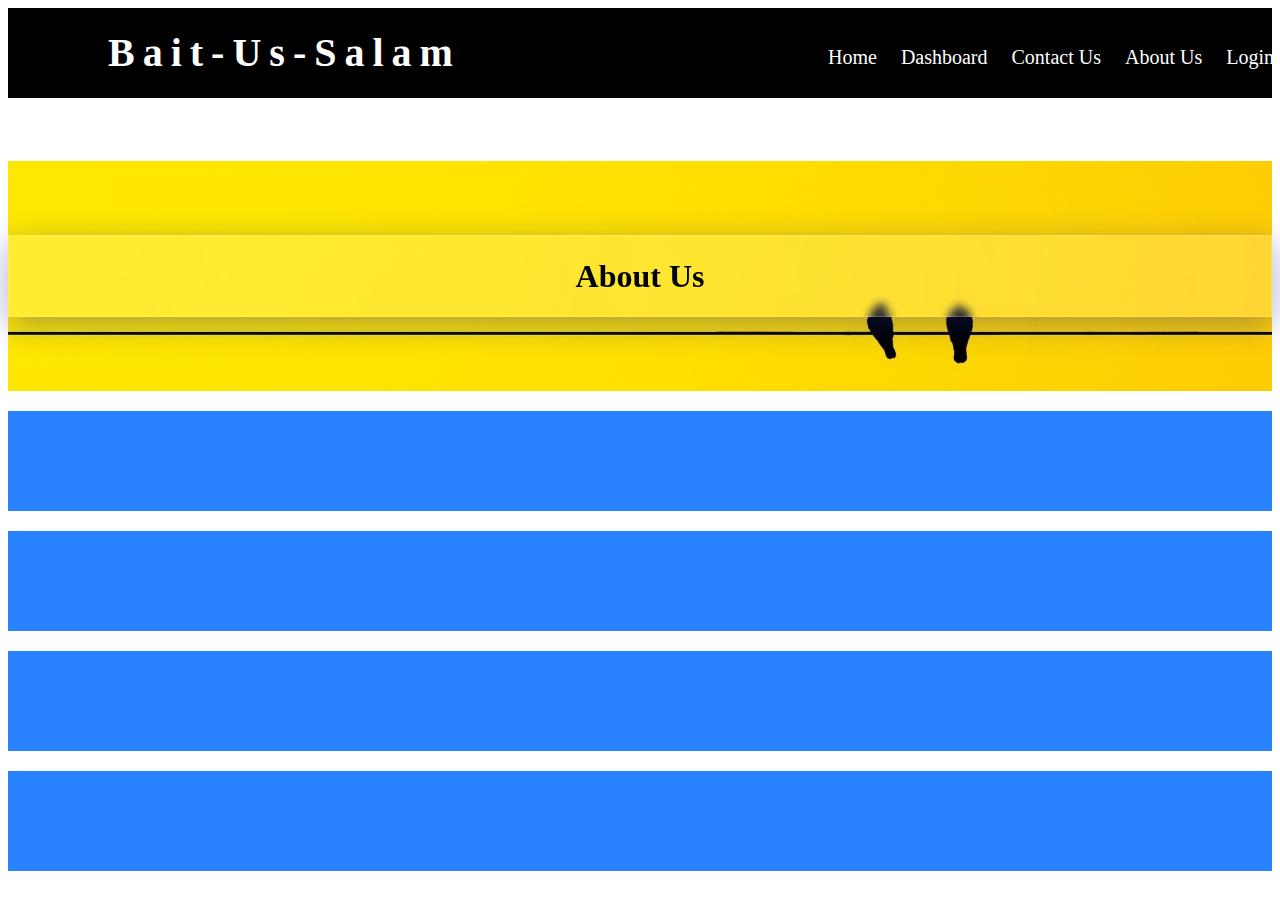
<file: about.html>
<!DOCTYPE html>
<html lang="en">

<head>
    <meta charset="UTF-8">
    <meta name="viewport" content="width=device-width, initial-scale=1.0">
    <title>About</title>
    <link rel="stylesheet" href="style.css">

</head>

<body>



    <header>
        <div class="website-heading">
            <h1> <a href="index.html">Bait-Us-Salam</a> </h1>
        </div>
        <div class="nav">
            <nav>
                <ul>
                    <li><a href="index.html"> Home </a> </li>
                    <li><a href="dashboard.html"> Dashboard </a> </li>
                    <li><a href="contact.html"> Contact Us </a> </li>
                    <li><a href="about.html"> About Us </a> </li>
                    <li><a href="login.html"> Login </a> </li>
                </ul>

            </nav>
        </div>

    </header>

    <section>
        <div class="heading-about">
           <div class="h1">
            <h1>About Us</h1>
           </div> 
        </div>
    </section>

        <div class="text-1 about">
            
        </div>


        <div class="text-2 about">

        </div>
        

        <div class="text-3 about">

        </div>
        

        <div class="text-4 about">

       
        </div>
</body>

</html>
</file>
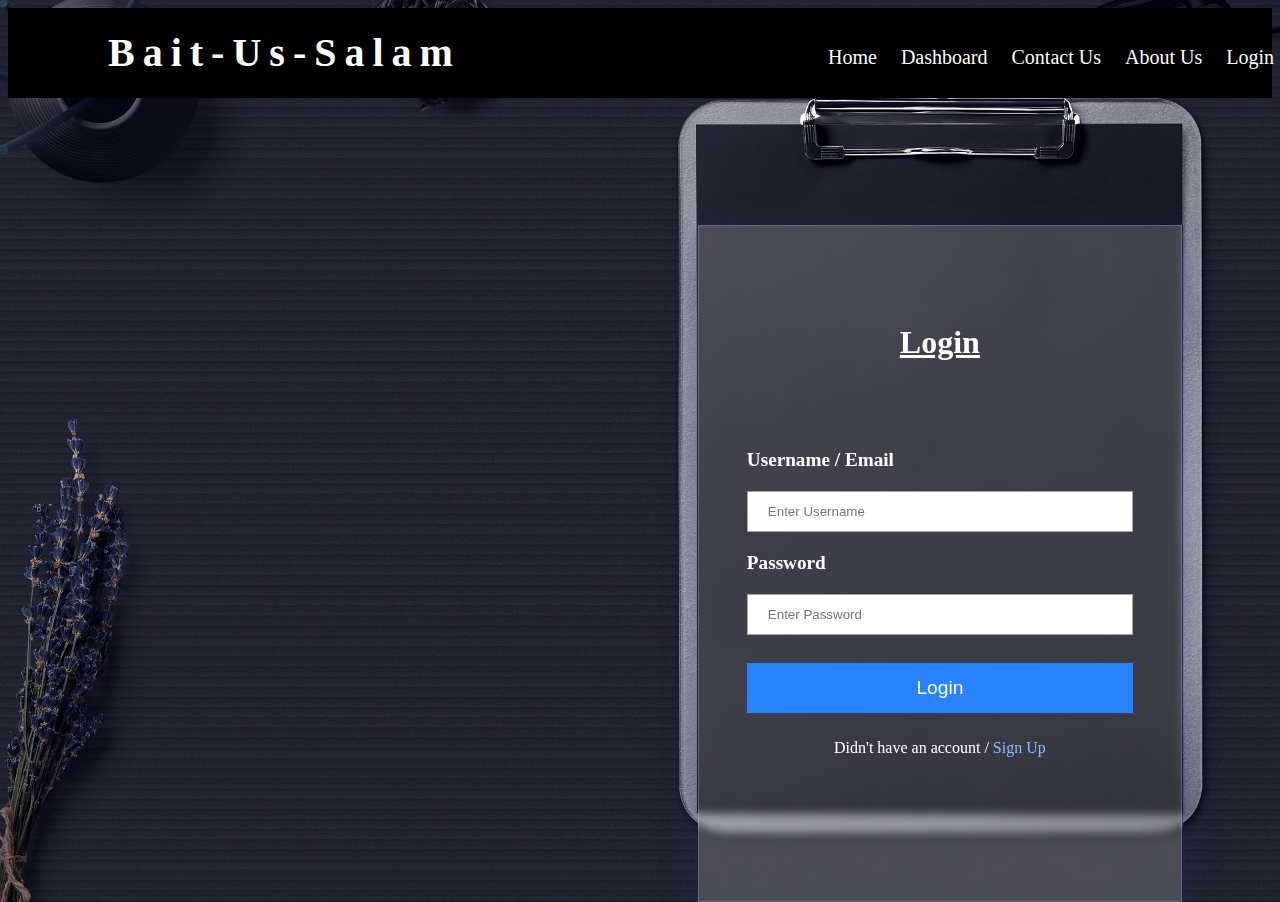
<file: login.html>
<!DOCTYPE html>
<html lang="en">

<head>
    <meta charset="UTF-8">
    <meta name="viewport" content="width=device-width, initial-scale=1.0">
    <title>Login</title>
    <link rel="stylesheet" href="style.css">

    <style>
        body{
            background-image: url(images/bg\ \(8\).jpg);
            background-repeat: no-repeat;
            background-size: cover;
            /* background: rgb(63,94,251);
            background: radial-gradient(circle, rgba(63,94,251,1) 0%, rgba(158,29,99,1) 100%); */
        }
    </style>
</head>


<body>
    <header>
        <div class="website-heading">
            <h1> <a href="index.html">Bait-Us-Salam</a> </h1>
        </div>
        <div class="nav">
            <nav>
                <ul>
                    <li><a href="index.html"> Home </a> </li>
                    <li><a href="dashboard.html"> Dashboard </a> </li>
                    <li><a href="contact.html"> Contact Us </a> </li>
                    <li><a href="about.html"> About Us </a> </li>
                    <li><a href="login.html"> Login </a> </li>
                </ul>

            </nav>
        </div>

    </header>



    <div class="login-form">

        <h1>Login</h1>

        <form action="">

            <label for="uname"><b>Username / Email</b></label>
            <input type="text" placeholder="Enter Username" name="uname" required>

            <label for="psw"><b>Password</b></label>
            <input type="password" placeholder="Enter Password" name="psw" required>

            <button  type="submit">Login</button><br><br>

            <span> Didn't have an account / <a href="signup.html">Sign Up </a></span>
          
        </form>

    </div>

</body>

</html>
</file>
<file: style.css>
/* index file css start */

/* Header start  */

header {
  background-color: rgb(0, 0, 0);
}

div.website-heading {
  display: inline-block;
  position: relative;
  left: 100px;
}
div.website-heading h1 a {
  color: white;
  font-family: "Times New Roman", Times, serif;
  font-size: 40px;
  font-weight: bold;
  letter-spacing: 8px;
  text-decoration: none;
}

/* Header end  */

/* navbar start */

div.nav {
  display: inline-block;
  position: absolute;
  left: 60%;
  top: 30px;
}

header nav {
  display: inline-block;
}
header nav ul {
  display: inline-block;
}

header nav ul li {
  list-style-type: none;
  display: inline-block;
}

header nav ul li a {
  text-decoration: none;
  color: white;
  font-size: 20px;
  margin-left: 20px;
  display: inline-block;
}

header nav ul li a:hover {
  color: rgb(169, 169, 169);
  text-decoration: underline;
}

/* Navbar end    */

/* Login Form Start */

div.login-form {
  color: rgb(255, 255, 255);
  /* background-color: rgb(122, 119, 119); */
  height: 75%;
  width: 37.7%;
  display: inline-block;
  border: 3px solid #d5d3d3;
  position: absolute;
  top: 25%;
  left: 54.5%;
  align-content: center;
  text-align: center;
  background: rgba(255, 255, 255, 0.189);
  box-shadow: 0 8px 32px 0 rgba(31, 38, 135, 0.37);
  backdrop-filter: blur(4px);
  -webkit-backdrop-filter: blur(7px);
  /* border-radius: 10px; */
  border: 1px solid rgba(255, 255, 255, 0.18);
}

/* style for h1  */
div.login-form > h1 {
  position: relative;
  bottom: 10%;
  text-decoration: underline solid rgb(255, 255, 255);
}

/* Full-width inputs */
div.login-form form input {
  width: 80%;
  padding: 12px 20px;
  margin: 20px 0;
  display: inline-block;
  border: 1px solid #a4a1a1;
  box-sizing: border-box;
}

/* Set a style for all buttons */
div.login-form form button {
  background-color: #2982ff;
  color: white;
  padding: 14px 20px;
  margin: 8px 0;
  border: none;
  cursor: pointer;
  width: 80%;
  font-size: larger;
}
/* Add a hover effect for buttons */
div.login-form form button:hover {
  opacity: 0.8;
  color: black;
}

/* label css */

div.login-form form label {
  display: block;
  text-align: start;
  padding-left: 10%;
  font-size: larger;
}
div.login-form form span a {
  text-decoration: none;
  color: #89baff;
}
div.login-form form span a:hover {
  color: #4d6a93;
}

/* About Us Page Css */

section div.heading-about {
  height: 230px;
  text-align: center;
  align-content: center;
  margin-top: 5%;
  background-image: url(images/yellow.jpg);
  background-repeat: no-repeat;
  background-size: cover;
}

section div.heading-about .h1 {
  height: auto;
  background: rgba(255, 255, 255, 0.189);
  box-shadow: 0 8px 32px 0 rgba(31, 38, 135, 0.37);
  backdrop-filter: blur(4px);
  -webkit-backdrop-filter: blur(5px);
  /* border-radius: 10px;*/
  border: 1px solid rgba(255, 255, 255, 0.18);
}

div.about {
  /* display: inline; */
  background-color: #2982ff;
  height: 100px;
  margin-top: 20px;
}
</file>
